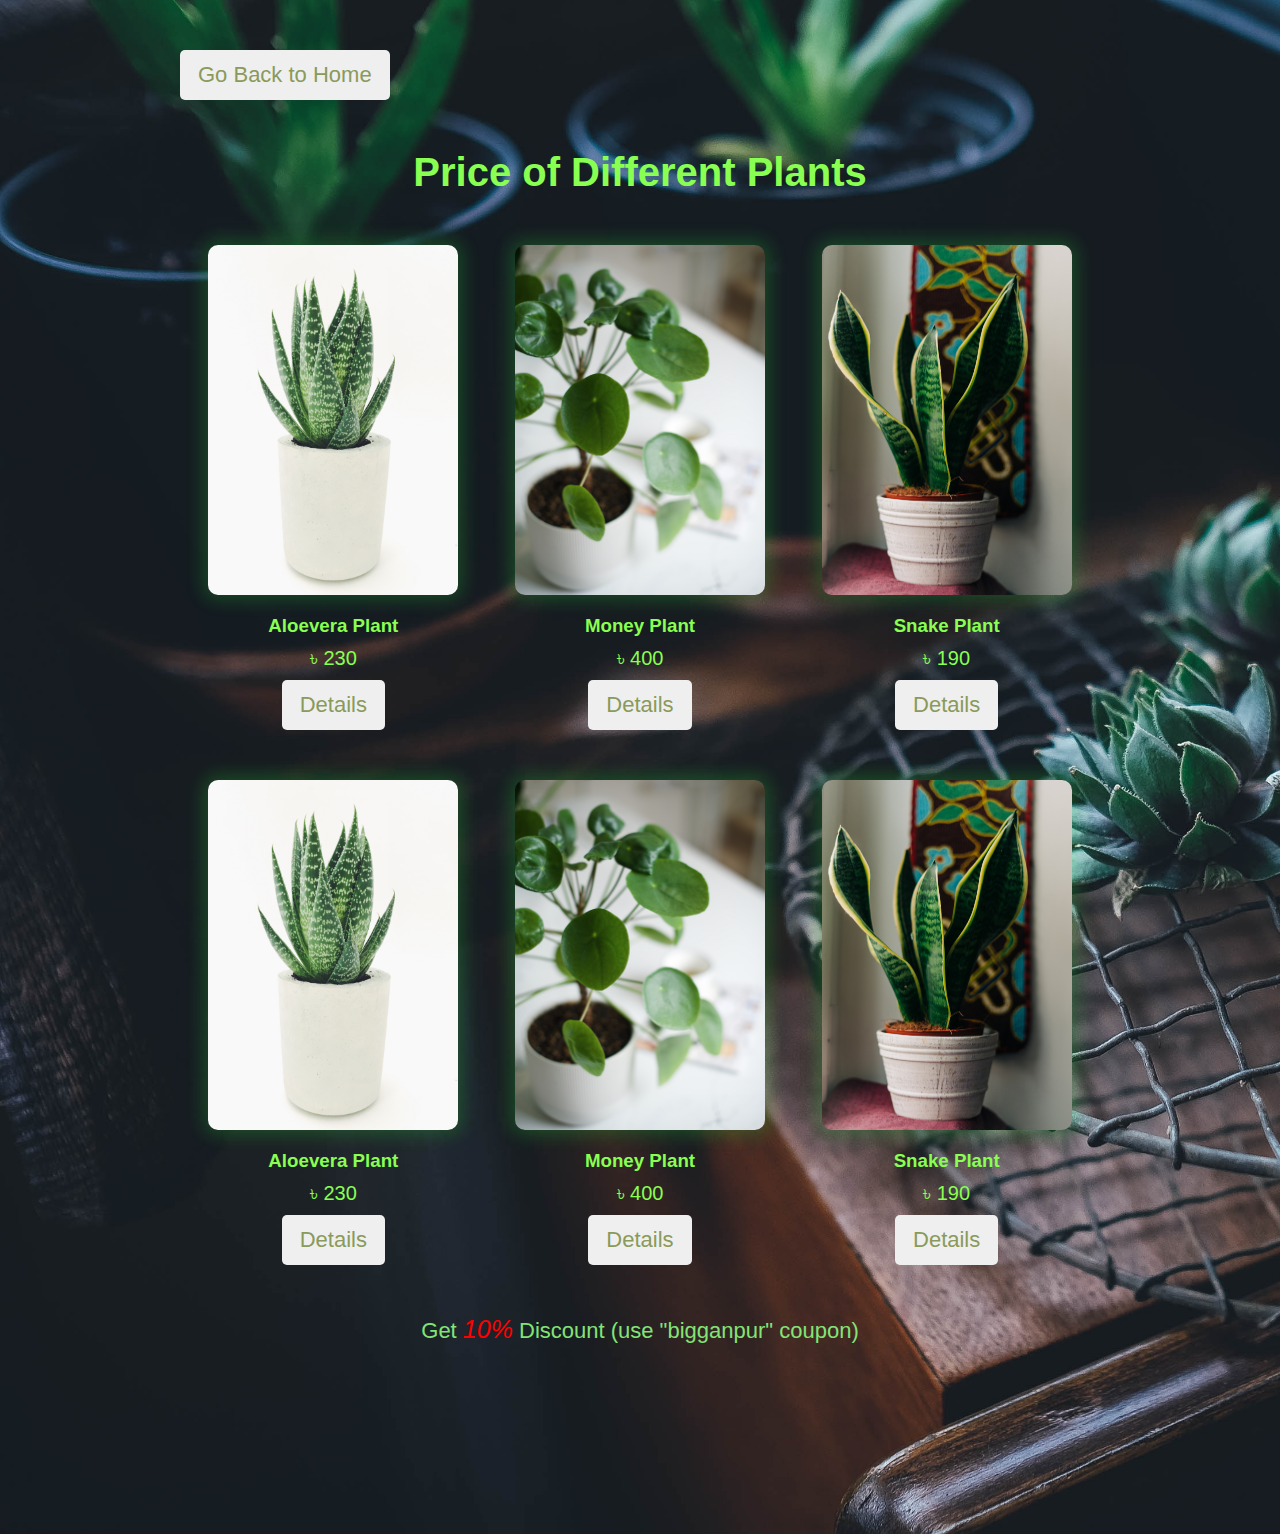
<file: aloevera.html>
<!DOCTYPE html>
<html lang="en">
<head>
    <meta charset="UTF-8">
    <meta name="viewport" content="width=device-width, initial-scale=1.0">
    <title>Aloevera Plant</title>
    <link rel="stylesheet" href="Styles/aloevera.css">
</head>
<body>
    <header>
        <nav>
            <button><a href="index.html">Go Back to Home</a></button>
        </nav>
        <section class="plant-classification" id="buy-a-plant">
            <h1>Price of Different Plants</h1>
            <div class="plant-price-details">
                <div class="price-section">
                    <img src="Images/Aloevera.jpg" alt="Aloevera Plant" width="250px" height="350px">
                    <h3>Aloevera Plant</h3>
                    <p class="price">&#2547; 230</p>
                    <button><a href="aloevera.html" target="_blank">Details</a></button></button>
                </div>
                <div class="price-section">
                    <img src="Images/money.jpg " alt="Money Plant" width="250px" height="350px">
                    <h3>Money Plant</h3>
                    <p class="price">&#2547; 400</p>
                    <button><a href="money.html" target="_blank">Details</a></button></button>
                </div>
                <div class="price-section">
                    <img src="Images/snake.jpg" alt="Snake Plant" width="250px" height="350px">
                    <h3>Snake Plant</h3>
                    <p class="price">&#2547; 190</p>
                    <button><a href="snake.html" target="_blank">Details</a></button>
                </div>
            </div>
            <div class="plant-price-details">
                <div class="price-section">
                    <img src="Images/Aloevera.jpg" alt="Aloevera Plant" width="250px" height="350px">
                    <h3>Aloevera Plant</h3>
                    <p class="price">&#2547; 230</p>
                    <button><a href="aloevera.html" target="_blank">Details</a></button></button>
                </div>
                <div class="price-section">
                    <img src="Images/money.jpg " alt="Money Plant" width="250px" height="350px">
                    <h3>Money Plant</h3>
                    <p class="price">&#2547; 400</p>
                    <button><a href="money.html" target="_blank">Details</a></button></button>
                </div>
                <div class="price-section">
                    <img src="Images/snake.jpg" alt="Snake Plant" width="250px" height="350px">
                    <h3>Snake Plant</h3>
                    <p class="price">&#2547; 190</p>
                    <button><a href="snake.html" target="_blank">Details</a></button>
                </div>
            </div>
            <h2 class="discount">Get <span>10%</span> Discount (use "bigganpur" coupon)</h2>
        </section>
    </header>
</body>
</html>
</file>
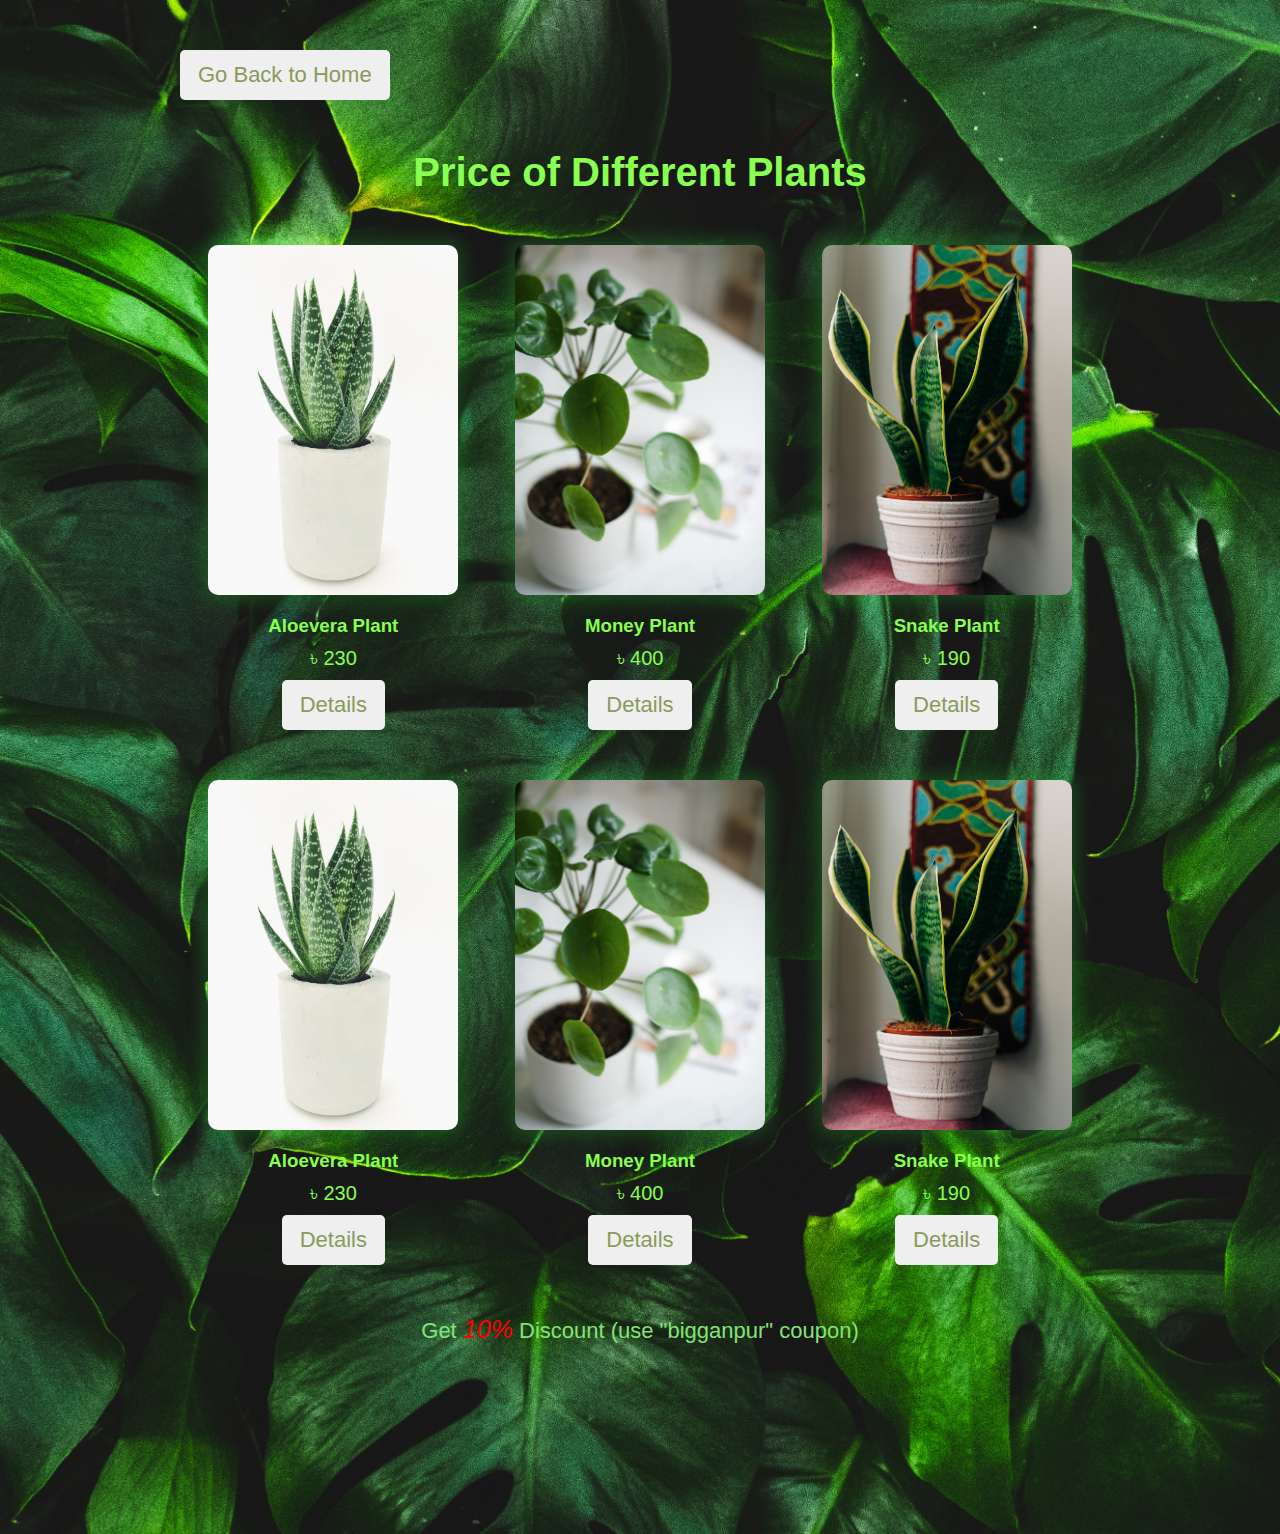
<file: snake.html>
<!DOCTYPE html>
<html lang="en">
<head>
    <meta charset="UTF-8">
    <meta name="viewport" content="width=device-width, initial-scale=1.0">
    <title>Snake Plant</title>
    <link rel="stylesheet" href="Styles/snake.css">
</head>
<body>
    <header>
        <nav>
            <button><a href="index.html">Go Back to Home</a></button>
        </nav>
        <section class="plant-classification" id="buy-a-plant">
            <h1>Price of Different Plants</h1>
            <div class="plant-price-details">
                <div class="price-section">
                    <img src="Images/Aloevera.jpg" alt="Aloevera Plant" width="250px" height="350px">
                    <h3>Aloevera Plant</h3>
                    <p class="price">&#2547; 230</p>
                    <button><a href="aloevera.html" target="_blank">Details</a></button></button>
                </div>
                <div class="price-section">
                    <img src="Images/money.jpg " alt="Money Plant" width="250px" height="350px">
                    <h3>Money Plant</h3>
                    <p class="price">&#2547; 400</p>
                    <button><a href="money.html" target="_blank">Details</a></button></button>
                </div>
                <div class="price-section">
                    <img src="Images/snake.jpg" alt="Snake Plant" width="250px" height="350px">
                    <h3>Snake Plant</h3>
                    <p class="price">&#2547; 190</p>
                    <button><a href="snake.html" target="_blank">Details</a></button>
                </div>
            </div>
            <div class="plant-price-details">
                <div class="price-section">
                    <img src="Images/Aloevera.jpg" alt="Aloevera Plant" width="250px" height="350px">
                    <h3>Aloevera Plant</h3>
                    <p class="price">&#2547; 230</p>
                    <button><a href="aloevera.html" target="_blank">Details</a></button></button>
                </div>
                <div class="price-section">
                    <img src="Images/money.jpg " alt="Money Plant" width="250px" height="350px">
                    <h3>Money Plant</h3>
                    <p class="price">&#2547; 400</p>
                    <button><a href="money.html" target="_blank">Details</a></button></button>
                </div>
                <div class="price-section">
                    <img src="Images/snake.jpg" alt="Snake Plant" width="250px" height="350px">
                    <h3>Snake Plant</h3>
                    <p class="price">&#2547; 190</p>
                    <button><a href="snake.html" target="_blank">Details</a></button>
                </div>
            </div>
            <h2 class="discount">Get <span>10%</span> Discount (use "bigganpur" coupon)</h2>
        </section>
    </header>
</body>
</html>
</file>
<file: Styles/aloevera.css>
*{
    margin: 0;
    padding: 0;
    font-family: Arial, Helvetica, sans-serif;
    box-sizing: border-box;
}


/* Common Styles */

button{
    padding: 12px 18px;
    border: none;
    border-radius: 5px;
    font-size: 22px;
    align-items: center;
    cursor: pointer;
    color: #8A9A5B;
    transition: all 0.3s;
}

button:hover{
    background-color: #355E3B;
    color: #BCB88A;
}

a{
    text-decoration: none;
    cursor: pointer;
}


/* Header styles */

header{
    background-image: url('../Images/AloeveraPage.jpg');
    background-repeat: no-repeat;
    background-size: cover;
    padding: 30px 180px 100px;
}

/* Navbar Styles */

header nav{
    display: flex;
    align-items: center;
    margin: 20px auto 50px;
}

nav button a{
    color: #8A9A5B;
}

nav button:hover a{
    color: #BCB88A;
}

/* plant price Section style */


header h1{
    font-size: 40px;
    text-align: center;
    font-weight: 600;
    margin-bottom: 50px;
    color: #88ff51;
}

header img{
    border-radius: 10px;
    box-shadow: 0 0 18px 5px rgba(41, 255, 59, 0.2);
}

header .plant-classification{
    padding-bottom: 80px;
}

header .plant-classification .plant-price-details{
    display: flex;
    align-items: center;
    justify-content: space-around;
    margin-bottom: 50px;
}

header .plant-classification .price-section{
    display: flex;
    flex-direction: column;
    align-items: center;
}

header .plant-classification .price-section h3{
    margin: 20px auto 10px;
    color: #88ff51;
}

header .plant-classification .price-section .price{
    font-size: 20px;
    margin: 0 auto 10px;
    color: #88ff51;
}

header .plant-classification .price-section a{
    color: #8A9A5B;
}

header .plant-classification .price-section button:hover a{
    color: #BCB88A;
}

header .plant-classification h2{
    font-size: 22px;
    font-weight: 500;
    margin: 50px auto 10px;
    text-align: center;
    color: rgb(131, 228, 118);
}

span{
    color: #ff0000;
    font-style: italic;
    font-size: 25px;
}
</file>
<file: Styles/snake.css>
*{
    margin: 0;
    padding: 0;
    font-family: Arial, Helvetica, sans-serif;
    box-sizing: border-box;
}


/* Common Styles */

button{
    padding: 12px 18px;
    border: none;
    border-radius: 5px;
    font-size: 22px;
    align-items: center;
    cursor: pointer;
    color: #8A9A5B;
    transition: all 0.3s;
}

button:hover{
    background-color: #355E3B;
    color: #BCB88A;
}

a{
    text-decoration: none;
    cursor: pointer;
}


/* Header styles */

header{
    background-image: url('../Images/SnakePage.jpg');
    background-repeat: no-repeat;
    background-size: cover;
    padding: 30px 180px 100px;
}

/* Navbar Styles */

header nav{
    display: flex;
    align-items: center;
    margin: 20px auto 50px;
}

nav button a{
    color: #8A9A5B;
}

nav button:hover a{
    color: #BCB88A;
}

/* plant price Section style */


header h1{
    font-size: 40px;
    text-align: center;
    font-weight: 600;
    margin-bottom: 50px;
    color: #88ff51;
}

header img{
    border-radius: 10px;
    box-shadow: 0 0 18px 5px rgba(41, 255, 59, 0.2);
}

header .plant-classification{
    padding-bottom: 80px;
}

header .plant-classification .plant-price-details{
    display: flex;
    align-items: center;
    justify-content: space-around;
    margin-bottom: 50px;
}

header .plant-classification .price-section{
    display: flex;
    flex-direction: column;
    align-items: center;
}

header .plant-classification .price-section h3{
    margin: 20px auto 10px;
    color: #88ff51;
}

header .plant-classification .price-section .price{
    font-size: 20px;
    margin: 0 auto 10px;
    color: #88ff51;
}

header .plant-classification .price-section a{
    color: #8A9A5B;
}

header .plant-classification .price-section button:hover a{
    color: #BCB88A;
}

header .plant-classification h2{
    font-size: 22px;
    font-weight: 500;
    margin: 50px auto 10px;
    text-align: center;
    color: rgb(131, 228, 118);
}

span{
    color: #ff0000;
    font-style: italic;
    font-size: 25px;
}
</file>
